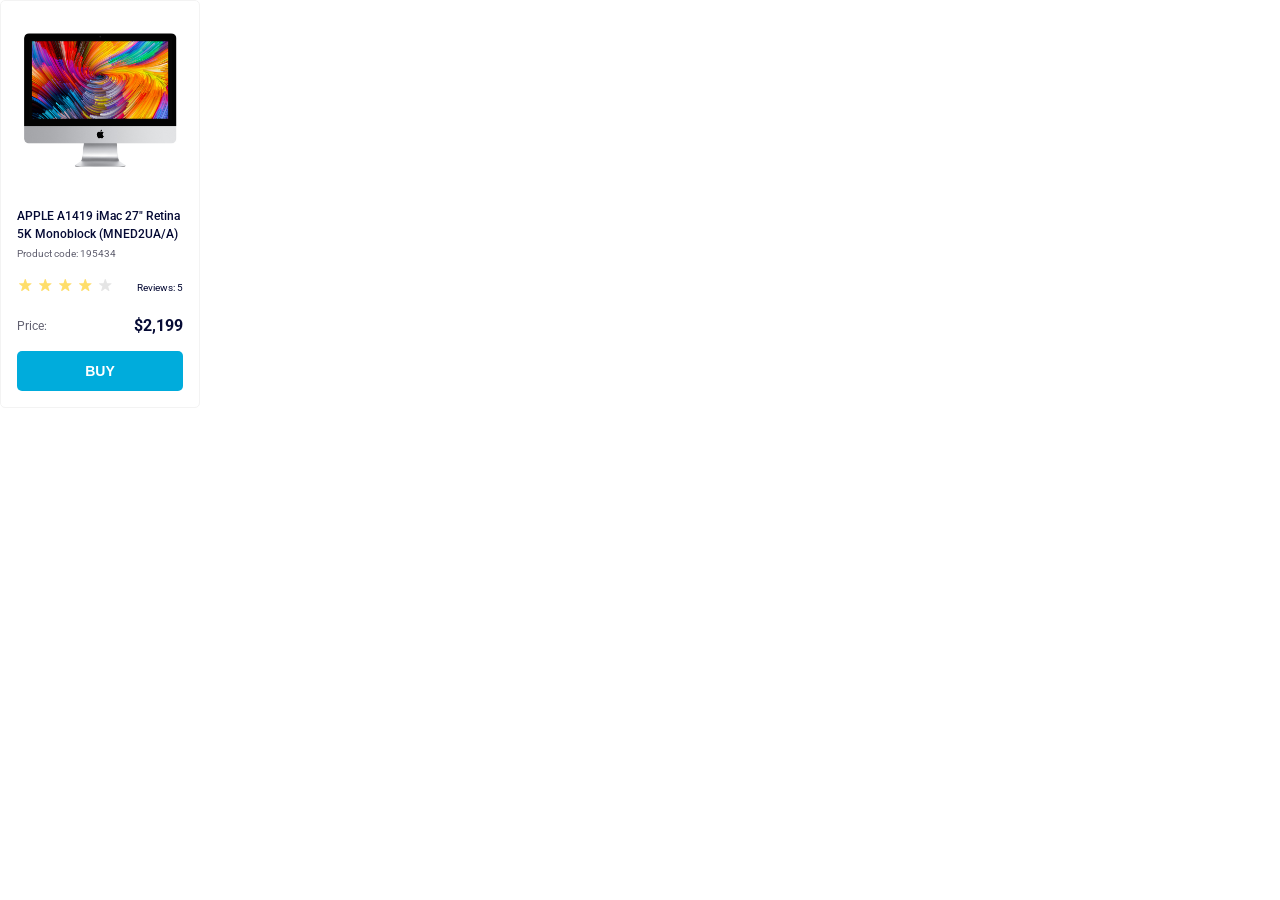
<file: index.html>
<!doctype html><html lang="en"><head><meta charset="utf-8"><meta name="viewport" content="width=device-width, initial-scale=1.0"><title>Product cards</title><link rel="stylesheet" href="index.77ca7d14.css"><link rel="preconnect" href="https://fonts.googleapis.com"><link rel="preconnect" href="https://fonts.gstatic.com" crossorigin><link href="https://fonts.googleapis.com/css2?family=Roboto:wght@100..900&display=swap" rel="stylesheet"></head><body> <div class="card" data-qa="card"> <img class="card__img" src="imac.202c52ff.jpeg" alt="iMac"> <div class="card__title"> APPLE A1419 iMac 27" Retina <br> 5K Monoblock (MNED2UA/A) </div> <div class="card__product-code">Product code: 195434</div> <div class="card__rating"> <div class="stars stars--4"> <div class="stars__star"></div> <div class="stars__star"></div> <div class="stars__star"></div> <div class="stars__star"></div> <div class="stars__star"></div> </div> <div class="card__rating-reviews">Reviews: 5</div> </div> <div class="card__price"> <div class="card__price-label">Price:</div> <div class="card__price-value">$2,199</div> </div> <button class="card__button" title="Buy" data-qa="hover"> Buy </button> </div> </body></html>
</file>
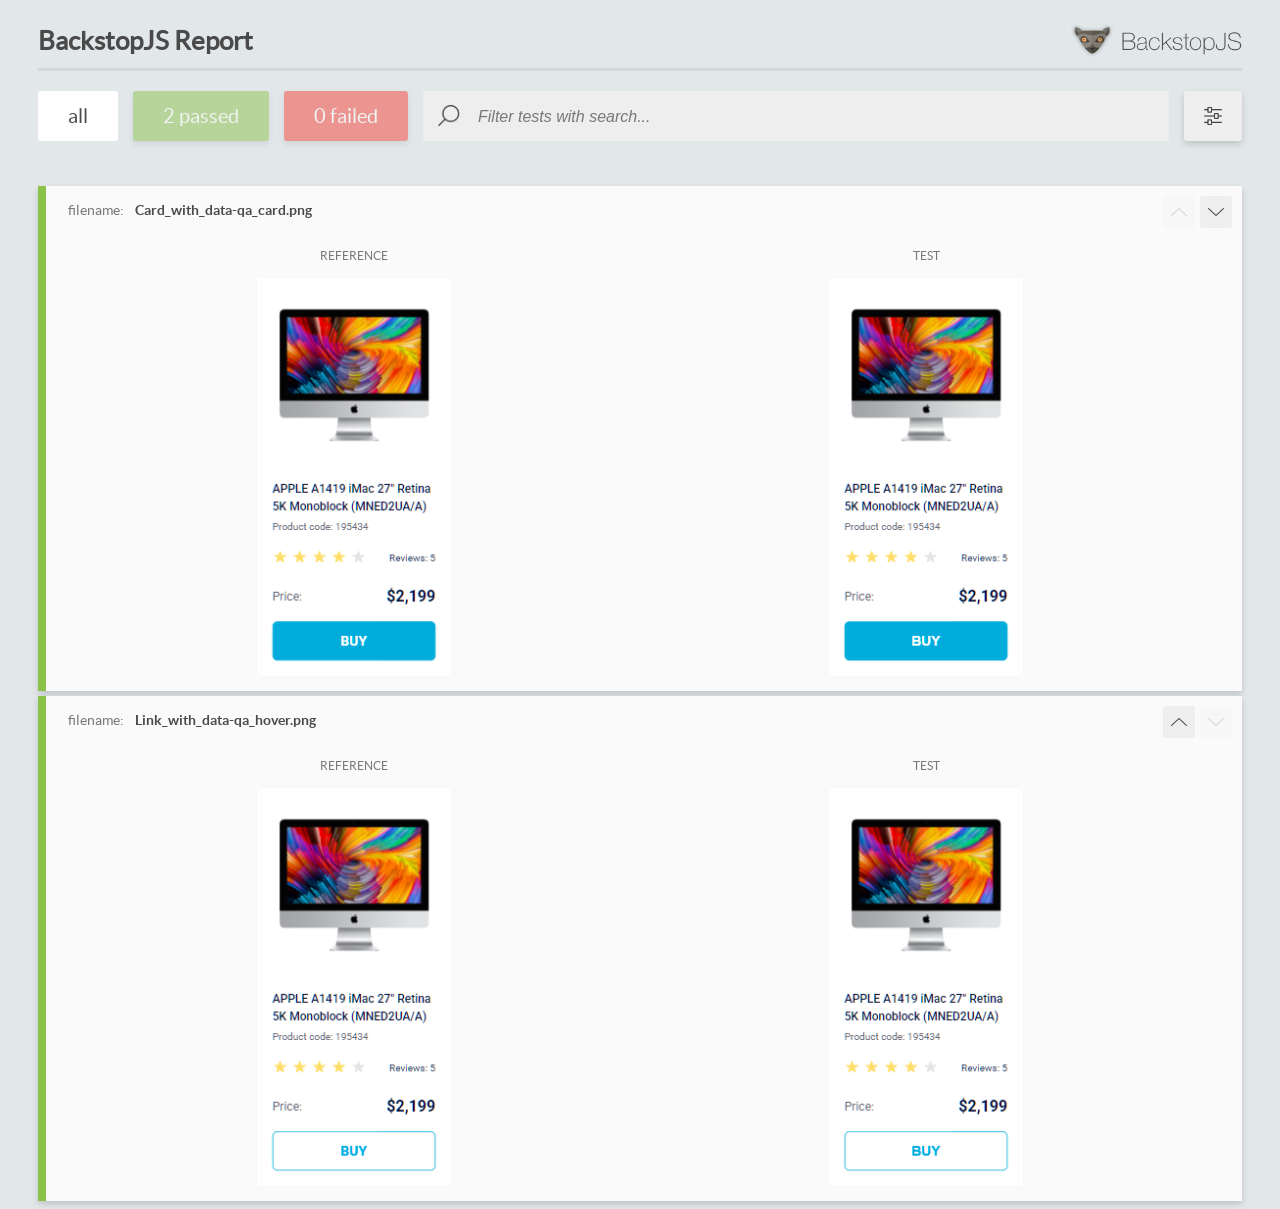
<file: report/html_report/index.html>
<!DOCTYPE html>
<html>
  <head>
    <meta charset="utf-8">
    <!-- Disable Cache -->
    <meta http-equiv="Cache-Control" content="no-cache, no-store, must-revalidate">
    <meta http-equiv="Pragma" content="no-cache">
    <meta http-equiv="Expires" content="0">

    <title>BackstopJS Report</title>

    <style>
      @font-face {
          font-family: 'latoregular';
          src: url('./assets/fonts/lato-regular-webfont.woff2') format('woff2'),
              url('./assets/fonts/lato-regular-webfont.woff') format('woff');
          font-weight: 400;
          font-style: normal;
      }
      @font-face {
          font-family: 'latobold';
          src: url('./assets/fonts/lato-bold-webfont.woff2') format('woff2'),
              url('./assets/fonts/lato-bold-webfont.woff') format('woff');
          font-weight: 700;
          font-style: normal;
      }

      .ReactModal__Body--open {
          overflow: hidden;
      }
      .ReactModal__Body--open .header {
        display: none;
      }

    </style>
  </head>
  <body style="background-color: #E2E7EA">
    <div id="root">

    </div>
    <script>
      function report (report) { // eslint-disable-line no-unused-vars
        window.tests = report;
      }
    </script>
    <script src="config.js"></script>
    <script src="index_bundle.js"></script>
  </body>
</html>
</file>
<file: index.77ca7d14.css>
.card{box-sizing:border-box;background-color:#fff;border:1px solid #f3f3f3;border-radius:5px;flex-direction:column;width:200px;padding:32px 16px 16px;display:flex}.card__img{width:160px;height:134px;margin:0 auto 40px;display:block}.card__title{color:#060b35;margin-bottom:4px;font-size:12px;font-weight:500;line-height:18px}.card__product-code{color:#616070;margin-bottom:16px;font-size:10px;line-height:14px}.card__rating{justify-content:space-between;align-items:center;margin-bottom:24px;display:flex}.card__rating-reviews{color:#060b35;align-self:flex-end;font-size:10px}.card__price{color:#060b35;justify-content:space-between;margin-bottom:16px;font-size:16px;line-height:18px;display:flex}.card__price-label{color:#616070;font-size:12px}.card__price-value{font-size:16px;font-weight:700}.card__button{color:#fff;text-transform:uppercase;background-color:#00acdc;border:none;border-radius:5px;justify-content:center;align-items:center;width:100%;height:40px;font-size:14px;font-style:normal;font-weight:700;line-height:16px;display:flex}.card__button:hover{color:#00acdc;cursor:pointer;background-color:#fff;border:1px solid #00acdc}.stars{box-sizing:border-box;align-items:center;display:flex}.stars__star{background-image:url(star.822d561e.svg);background-position:50%;background-repeat:no-repeat;width:16px;height:16px;margin-right:4px}.stars__star:last-child{margin-right:0}.stars--1 .stars__star:nth-child(-n+1),.stars--2 .stars__star:nth-child(-n+2),.stars--3 .stars__star:nth-child(-n+3),.stars--4 .stars__star:nth-child(-n+4),.stars--5 .stars__star:nth-child(-n+5){background-image:url(star-active.edda4c43.svg)}body{margin:0;font-family:Roboto,sans-serif}
/*# sourceMappingURL=index.77ca7d14.css.map */
</file>
